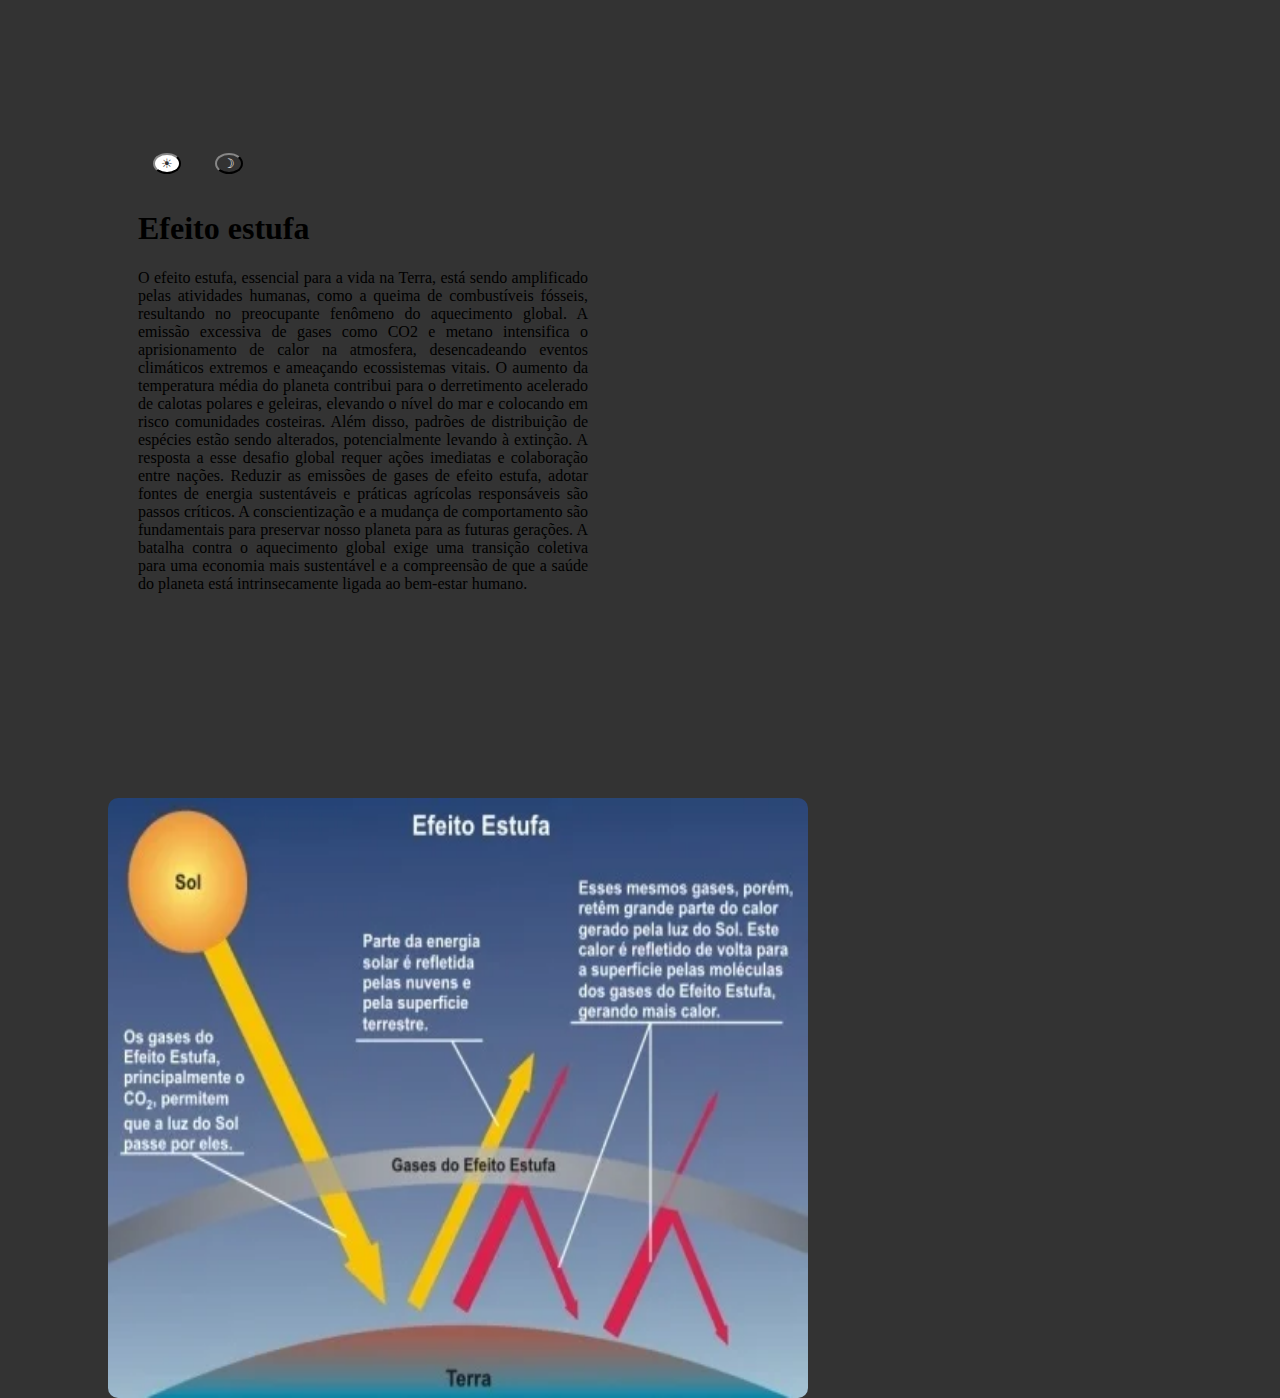
<file: bioo.html>
<!DOCTYPE html>
<html lang="pt-br">
<head>
    <meta charset="UTF-8">
    <meta name="viewport" content="width=device-width, initial-scale=1.0">
    <link rel="stylesheet" href="biologia.css">
    <title>Conteúdos de biologia</title>
    <script src="https://code.jquery.com/jquery-3.6.0.min.js"></script>
</head>
<body>
        <div class="texto">
            <button class="light-theme" id="lightButton">☀</button>
            <button class="dark-theme" id="darkButton">☽</button>
            <script src="bio.js"></script>
           
            <h1>Efeito estufa</h1>
            <p>
                O efeito estufa, essencial para a vida na Terra, está sendo amplificado pelas atividades humanas, como a queima de combustíveis fósseis, resultando no preocupante fenômeno do aquecimento global. A emissão excessiva de gases como CO2 e metano intensifica o aprisionamento de calor na atmosfera, desencadeando eventos climáticos extremos e ameaçando ecossistemas vitais.              
                O aumento da temperatura média do planeta contribui para o derretimento acelerado de calotas polares e geleiras, elevando o nível do mar e colocando em risco comunidades costeiras. Além disso, padrões de distribuição de espécies estão sendo alterados, potencialmente levando à extinção.              
                A resposta a esse desafio global requer ações imediatas e colaboração entre nações. Reduzir as emissões de gases de efeito estufa, adotar fontes de energia sustentáveis e práticas agrícolas responsáveis são passos críticos. A conscientização e a mudança de comportamento são fundamentais para preservar nosso planeta para as futuras gerações. A batalha contra o aquecimento global exige uma transição coletiva para uma economia mais sustentável e a compreensão de que a saúde do planeta está intrinsecamente ligada ao bem-estar humano.
            </p>
        </div>
       <img src="./IMG/efeito.webp" alt="">
</body>
</html>
</file>
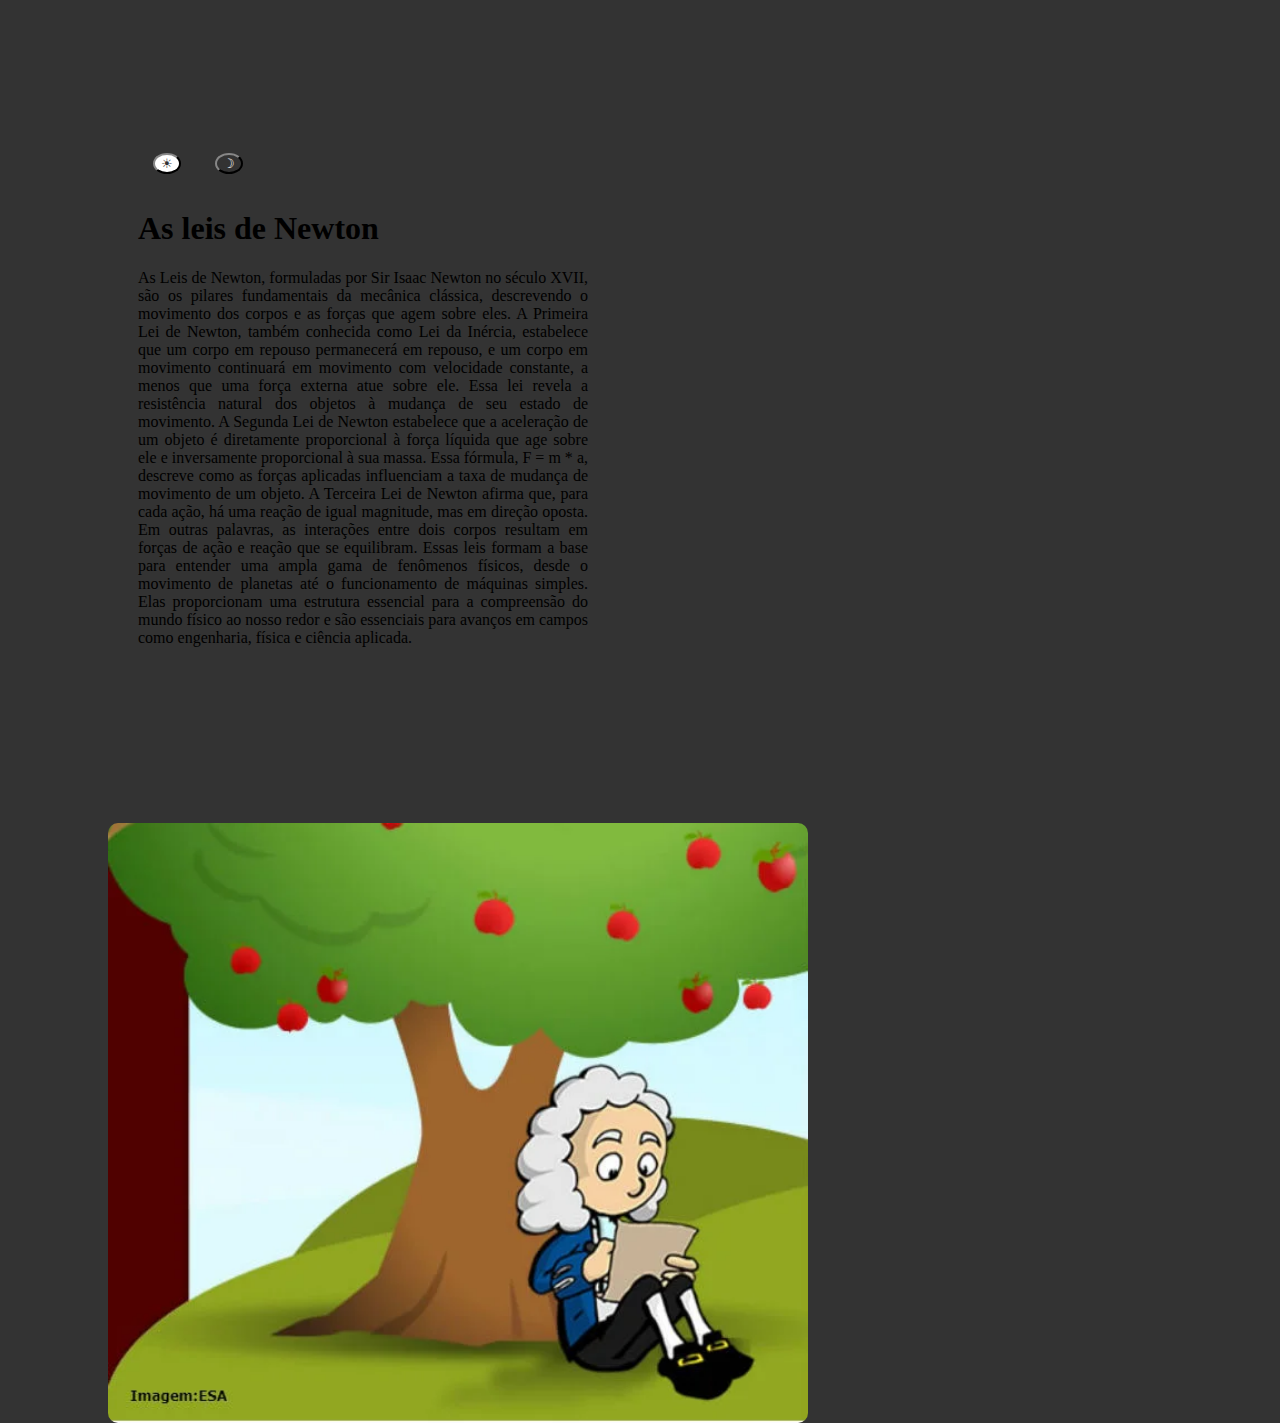
<file: fisii.html>
<!DOCTYPE html>
<html lang="pt-br">
<head>
    <meta charset="UTF-8">
    <meta name="viewport" content="width=device-width, initial-scale=1.0">
    <link rel="stylesheet" href="fisicaa.css">
    <title>Conteúdos de física</title>
    <script src="https://code.jquery.com/jquery-3.6.0.min.js"></script>
</head>
<body>
        <div class="texto">
         <button class="light-theme" id="lightButton">☀</button>
          <button class="dark-theme" id="darkButton">☽</button>
          <script src="fisica.js"></script>

        <h1>As leis de Newton</h1>
        <p>
        As Leis de Newton, formuladas por Sir Isaac Newton no século XVII, são os pilares fundamentais da mecânica clássica, descrevendo o movimento dos corpos e as forças que agem sobre eles.
        A Primeira Lei de Newton, também conhecida como Lei da Inércia, estabelece que um corpo em repouso permanecerá em repouso, e um corpo em movimento continuará em movimento com velocidade constante, a menos que uma força externa atue sobre ele. Essa lei revela a resistência natural dos objetos à mudança de seu estado de movimento.
        A Segunda Lei de Newton estabelece que a aceleração de um objeto é diretamente proporcional à força líquida que age sobre ele e inversamente proporcional à sua massa. Essa fórmula, F = m * a, descreve como as forças aplicadas influenciam a taxa de mudança de movimento de um objeto.
        A Terceira Lei de Newton afirma que, para cada ação, há uma reação de igual magnitude, mas em direção oposta. Em outras palavras, as interações entre dois corpos resultam em forças de ação e reação que se equilibram.
        Essas leis formam a base para entender uma ampla gama de fenômenos físicos, desde o movimento de planetas até o funcionamento de máquinas simples. Elas proporcionam uma estrutura essencial para a compreensão do mundo físico ao nosso redor e são essenciais para avanços em campos como engenharia, física e ciência aplicada.
        </p>
    </div>
    <img src="./IMG/newwt.webp" alt="">
</body>
</html>
</file>
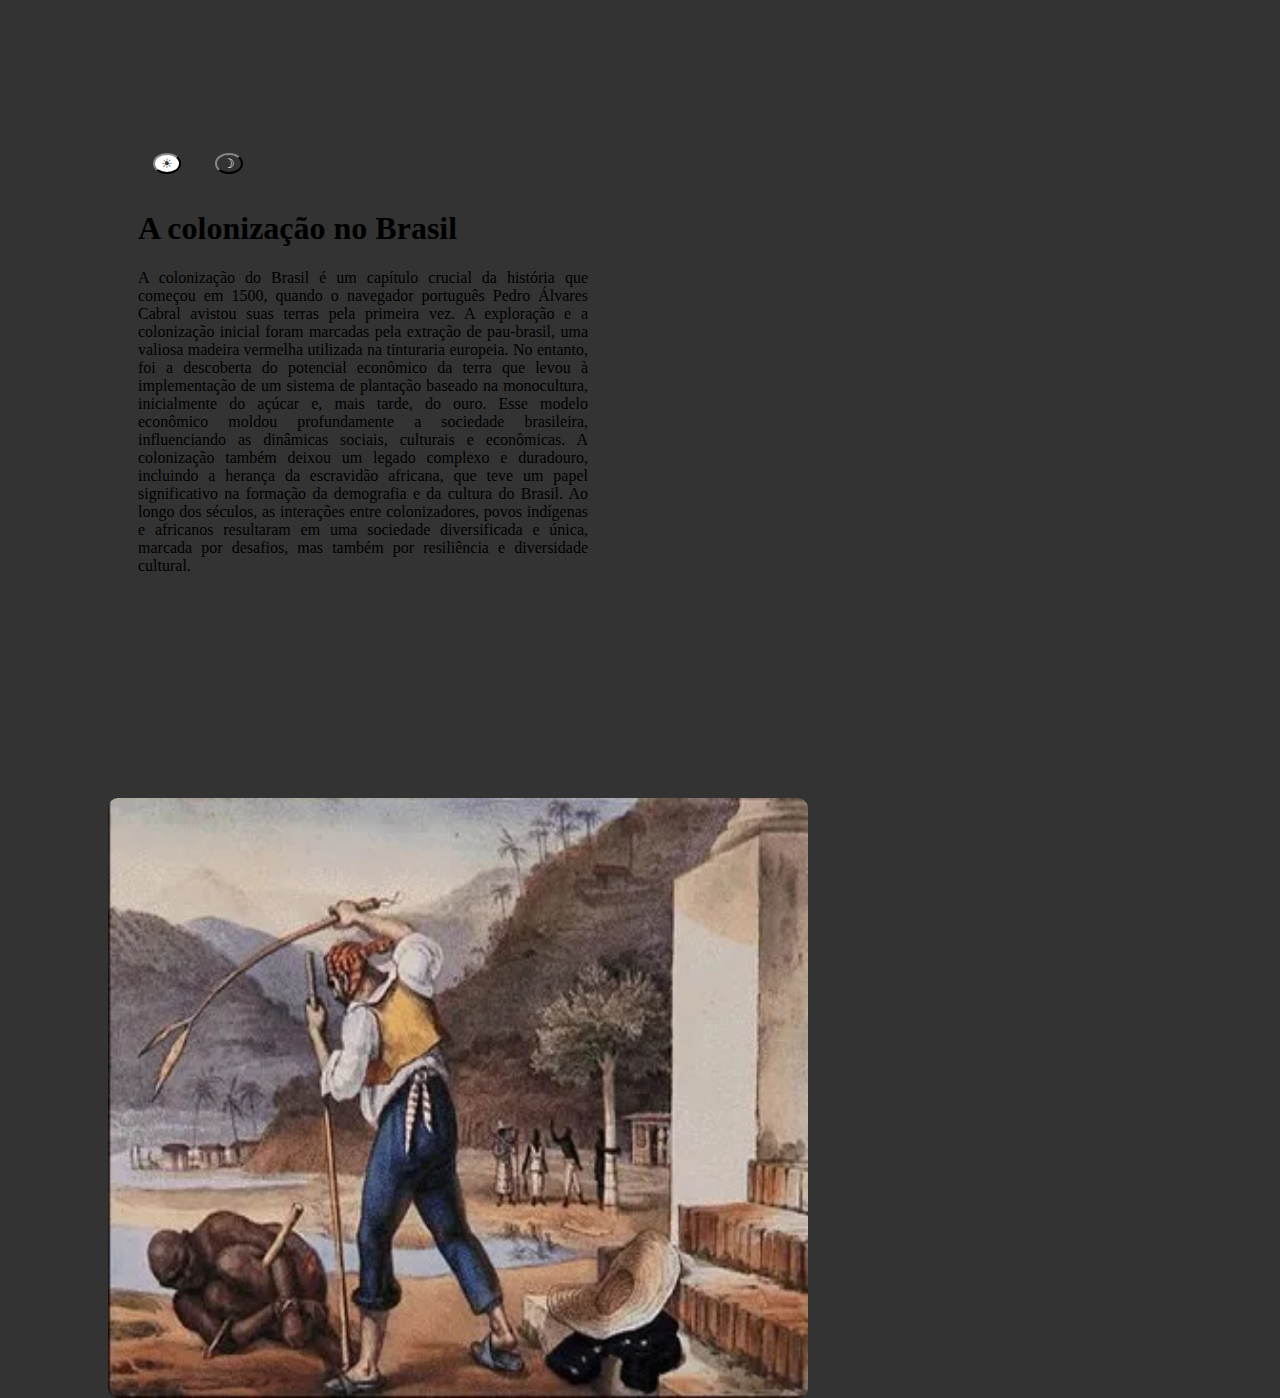
<file: histt.html>
<!DOCTYPE html>
<html lang="pt-br">
<head>
    <meta charset="UTF-8">
    <meta name="viewport" content="width=device-width, initial-scale=1.0">
    <link rel="stylesheet" href="histo.css">
    <title>Conteúdos aprendidos em história</title>
    <script src="https://code.jquery.com/jquery-3.6.0.min.js"></script>
</head>
    <body>
        
        <div class="texto">
            <button class="light-theme" id="lightButton">☀</button>
            <button class="dark-theme" id="darkButton">☽</button>
            <script src="hist.js"></script>

            <h1>A colonização no Brasil</h1>
            <p>A colonização do Brasil é um capítulo crucial da história que começou em 1500, quando o navegador português Pedro Álvares Cabral avistou suas terras pela primeira vez. A exploração e a colonização inicial foram marcadas pela extração de pau-brasil, uma valiosa madeira vermelha utilizada na tinturaria europeia. No entanto, foi a descoberta do potencial econômico da terra que levou à implementação de um sistema de plantação baseado na monocultura, inicialmente do açúcar e, mais tarde, do ouro. Esse modelo econômico moldou profundamente a sociedade brasileira, influenciando as dinâmicas sociais, culturais e econômicas. A colonização também deixou um legado complexo e duradouro, incluindo a herança da escravidão africana, que teve um papel significativo na formação da demografia e da cultura do Brasil. Ao longo dos séculos, as interações entre colonizadores, povos indígenas e africanos resultaram em uma sociedade diversificada e única, marcada por desafios, mas também por resiliência e diversidade cultural.</p>
        </div>
     <img src="./IMG/coloniza.webp" alt="">
</body>
</html>
</file>
<file: biologia.css>
:root {
        --cor-cinza: #333;
        --cor-branco: white;
        }
        .texto {
            min-width: 450px;
            max-width: 450px;
            min-height: 500px;
            text-align: justify;
            margin-left: 100px;
            margin-top: 100px;
            float: left;
            padding: 30px;
            border-radius: 10px;
        }
            img{
                height: 600px;
                width: 700px;
                border-radius: 10px;
                float: left;
                margin-top: 130px;
                margin-left: 100px;
                
        }
        body{
            background-color: var(--cor-cinza);
            transition: background-color 0.3s, color 0.3s;
        }
        body.light-theme {
            background-color: var(--cor-branco);;
        }
        
        body.dark-theme {
            background-color: var(--cor-cinza);
        }
        
        button.light-theme {
            background-color: var(--cor-branco);
            color: var(--cor-cinza);
            border-color: var(--cor-cinza);
            border-radius: 100%;
            margin: 15px;
        }
        
        button.dark-theme {
            background-color: var(--cor-cinza);
            color: var(--cor-branco);
            border-color: var(--cor-cinza);
            border-radius: 100%;
            margin:15px;
        }
        .dark-theme h1{
            color: var(--cor-branco);
        }
        .light-theme h1{
            color: var(--cor-cinza);
        }
        .light-theme p{
            color: var(--cor-cinza);
        }
        .dark-theme p{
            color: var(--cor-branco);
        }
</file>
<file: fisicaa.css>
:root {
    --cor-cinza: #333;
    --cor-branco: white;
    }
    .texto {
        min-width: 450px;
        max-width: 450px;
        min-height: 500px;
        text-align: justify;
        margin-left: 100px;
        margin-top: 100px;
        float: left;
        padding: 30px;
        border-radius: 10px;
    }
        img{
            height: 600px;
            width: 700px;
            border-radius: 10px;
            float: left;
            margin-top: 130px;
            margin-left: 100px;
            
    }
    body{
        background-color: var(--cor-cinza);
        transition: background-color 0.3s, color 0.3s;
    }
    body.light-theme {
        background-color: var(--cor-branco);;
    }
    
    body.dark-theme {
        background-color: var(--cor-cinza);
    }
    
    button.light-theme {
        background-color: var(--cor-branco);
        color: var(--cor-cinza);
        border-color: var(--cor-cinza);
        border-radius: 100%;
        margin: 15px;
    }
    
    button.dark-theme {
        background-color: var(--cor-cinza);
        color: var(--cor-branco);
        border-color: var(--cor-cinza);
        border-radius: 100%;
        margin:15px;
    }
    .dark-theme h1{
        color: var(--cor-branco);
    }
    .light-theme h1{
        color: var(--cor-cinza);
    }
    .light-theme p{
        color: var(--cor-cinza);
    }
    .dark-theme p{
        color: var(--cor-branco);
    }
</file>
<file: histo.css>
:root {
    --cor-cinza: #333;
    --cor-branco: white;
    }
    .texto {
        min-width: 450px;
        max-width: 450px;
        min-height: 500px;
        text-align: justify;
        margin-left: 100px;
        margin-top: 100px;
        float: left;
        padding: 30px;
        border-radius: 10px;
    }
        img{
            height: 600px;
            width: 700px;
            border-radius: 10px;
            float: left;
            margin-top: 130px;
            margin-left: 100px;
            
    }
    body{
        background-color: var(--cor-cinza);
        transition: background-color 0.3s, color 0.3s;
    }
    body.light-theme {
        background-color: var(--cor-branco);;
    }
    
    body.dark-theme {
        background-color: var(--cor-cinza);
    }
    
    button.light-theme {
        background-color: var(--cor-branco);
        color: var(--cor-cinza);
        border-color: var(--cor-cinza);
        border-radius: 100%;
        margin: 15px;
    }
    
    button.dark-theme {
        background-color: var(--cor-cinza);
        color: var(--cor-branco);
        border-color: var(--cor-cinza);
        border-radius: 100%;
        margin:15px;
    }
    .dark-theme h1{
        color: var(--cor-branco);
    }
    .light-theme h1{
        color: var(--cor-cinza);
    }
    .light-theme p{
        color: var(--cor-cinza);
    }
    .dark-theme p{
        color: var(--cor-branco);
    }
</file>
